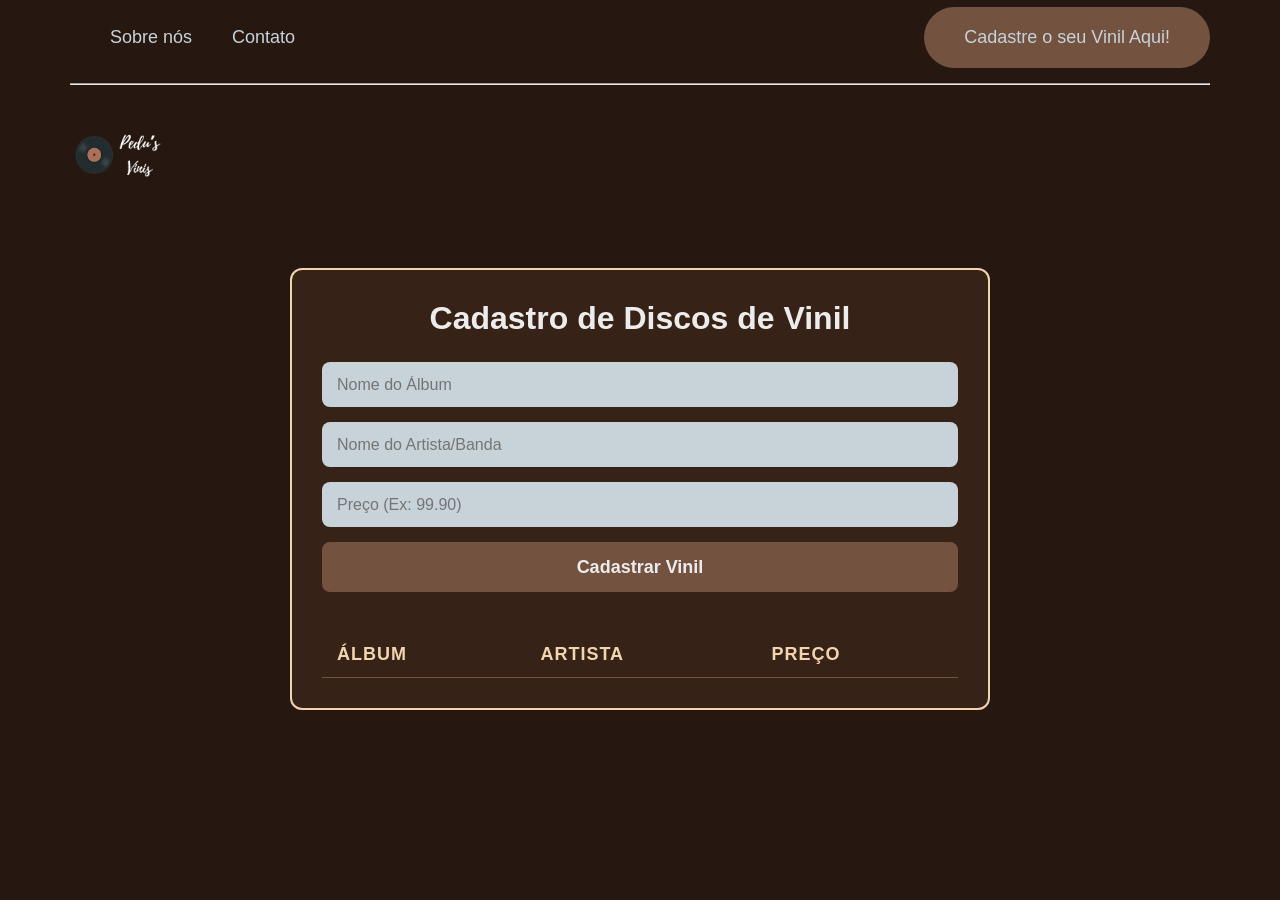
<file: bimestral/cadastro.html>
<!DOCTYPE html>
<html lang="pt-BR">
<head>
    <meta charset="UTF-8">
    <meta name="viewport" content="width=device-width, initial-scale=1.0">
    <title>Pedu's Vinis - Cadastro</title>
    <link rel="shortcut icon" href="/assests/logo-transp.png" type="image/x-icon">
    <link rel="stylesheet" href="style.css">
    <script src="script.js" defer></script>
</head>
<body>
    <header>
        <ul>
            <li><a href="sobrenos.html">Sobre nós</a></li>
            <li><a href="contato.html">Contato</a></li>
        </ul>
        <ul class="end-header">
            <li><a class="cadastro" href="cadastro.html">Cadastre o seu Vinil Aqui!</a></li>
        </ul>
    </header>
    <hr style="color: #735340;">
     <nav>
        <img class="img-nav" src="assests/logo_nome.png" onclick="location.href='index.html'"></nav>
    <div id="container-cad">
        <h1 class="tela-cadastro">Cadastro de Discos de Vinil</h1>
        
        <form id="product-form">
            <input type="text" id="product-name" placeholder="Nome do Álbum" required>
            <input type="text" id="product-artist" placeholder="Nome do Artista/Banda" required>
            <input type="number" id="product-price" step="0.01" placeholder="Preço (Ex: 99.90)" required>
            <button type="submit">Cadastrar Vinil</button>
        </form>

        <table>
            <thead>
                <tr>
                    <th>Álbum</th>
                    <th>Artista</th>
                    <th>Preço</th>
                </tr>
            </thead>
            <tbody id="product-list">
                </tbody>
        </table>
    </div>
</body>
</html>
</file>
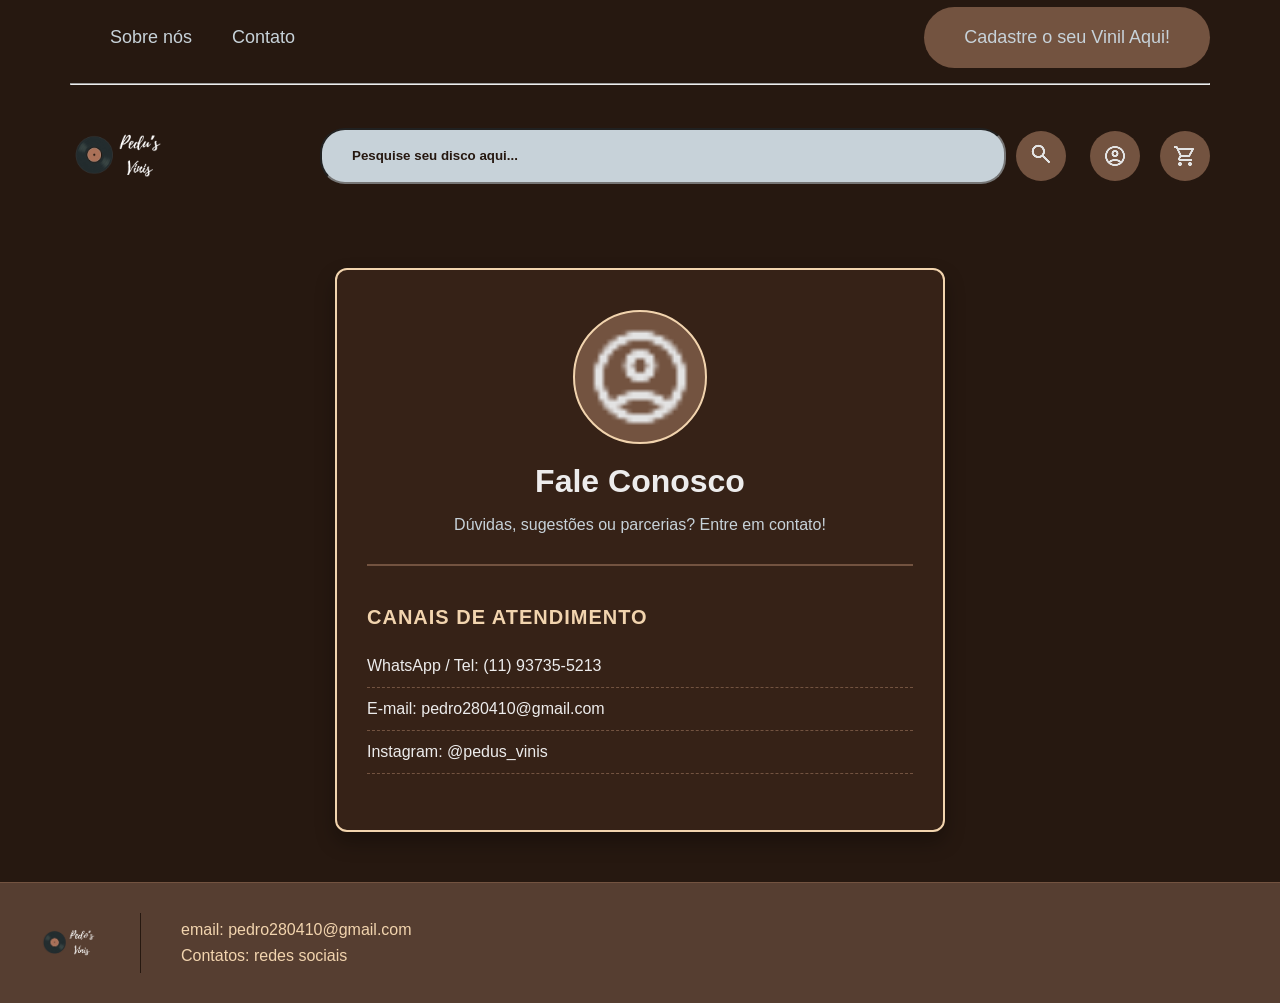
<file: bimestral/contato.html>
<!DOCTYPE html>
<html lang="pt-br">
<head>
    <meta charset="UTF-8">
    <meta name="viewport" content="width=device-width, initial-scale=1.0">
    <title>Pedu's Vinis - Contato</title>
    <link rel="shortcut icon" href="/assests/logo-transp.png" type="image/x-icon">
    <link rel="stylesheet" href="style.css"> 
</head>
<body>

    <header>
        <ul>
            <li><a href="sobrenos.html">Sobre nós</a></li>
            <li><a href="contato.html">Contato</a></li>
        </ul>
        <ul class="end-header">
            <li><a class="cadastro" href="cadastro.html">Cadastre o seu Vinil Aqui!</a></li>
        </ul>
    </header>
    
    <hr style="color: #735340;">
    
    <nav>
        <img class="img-nav" src="assests/logo_nome.png" onclick="location.href='index.html'" style="cursor: pointer;">
        <div class="barra">
            <input type="text" id="item" placeholder="Pesquise seu disco aqui...">
            <button class="nav-button" onclick="location.href='discos.html'"><img src="assests/icons/search.png" alt="pesquisar"></button>
            <button class="nav-button-user push-right" onclick="location.href='perfil.html'"><img src="assests/icons/user.png" alt="user"></button>
            <button class="nav-button-user"><img src="assests/icons/shop.png" alt="carrinho"></button>
        </div>
    </nav>

    <div class="profile-container">
        <div class="profile-card">
            <img src="assests/icons/user.png" alt="Ícone de Atendimento" class="profile-avatar">
            
            <h2 class="profile-name">Fale Conosco</h2>
            <p class="profile-email-text">Dúvidas, sugestões ou parcerias? Entre em contato!</p>
            
            <div class="profile-details">
                <h3>Canais de Atendimento</h3>
                <ul class="fav-list">
                    <li> WhatsApp / Tel: (11) 93735-5213</li>
                    <li> E-mail: pedro280410@gmail.com</li>
                    <li> Instagram: @pedus_vinis</li>
                </ul>
            </div>
        </div>
    </div>

    <footer class="site-footer">
        <div class="footer-container">
            <div class="footer-left">
                <img src="assests/logo_nome-removebg.png" alt="Pedu's Vinis Logo" class="footer-logo">
            </div>
            
            <div class="footer-divider"></div>

            <div class="footer-right">
                <p class="footer-email">email: pedro280410@gmail.com</p>
                <p class="footer-socials">Contatos: redes sociais</p>
            </div>
        </div>
    </footer>

</body>
</html>
</file>
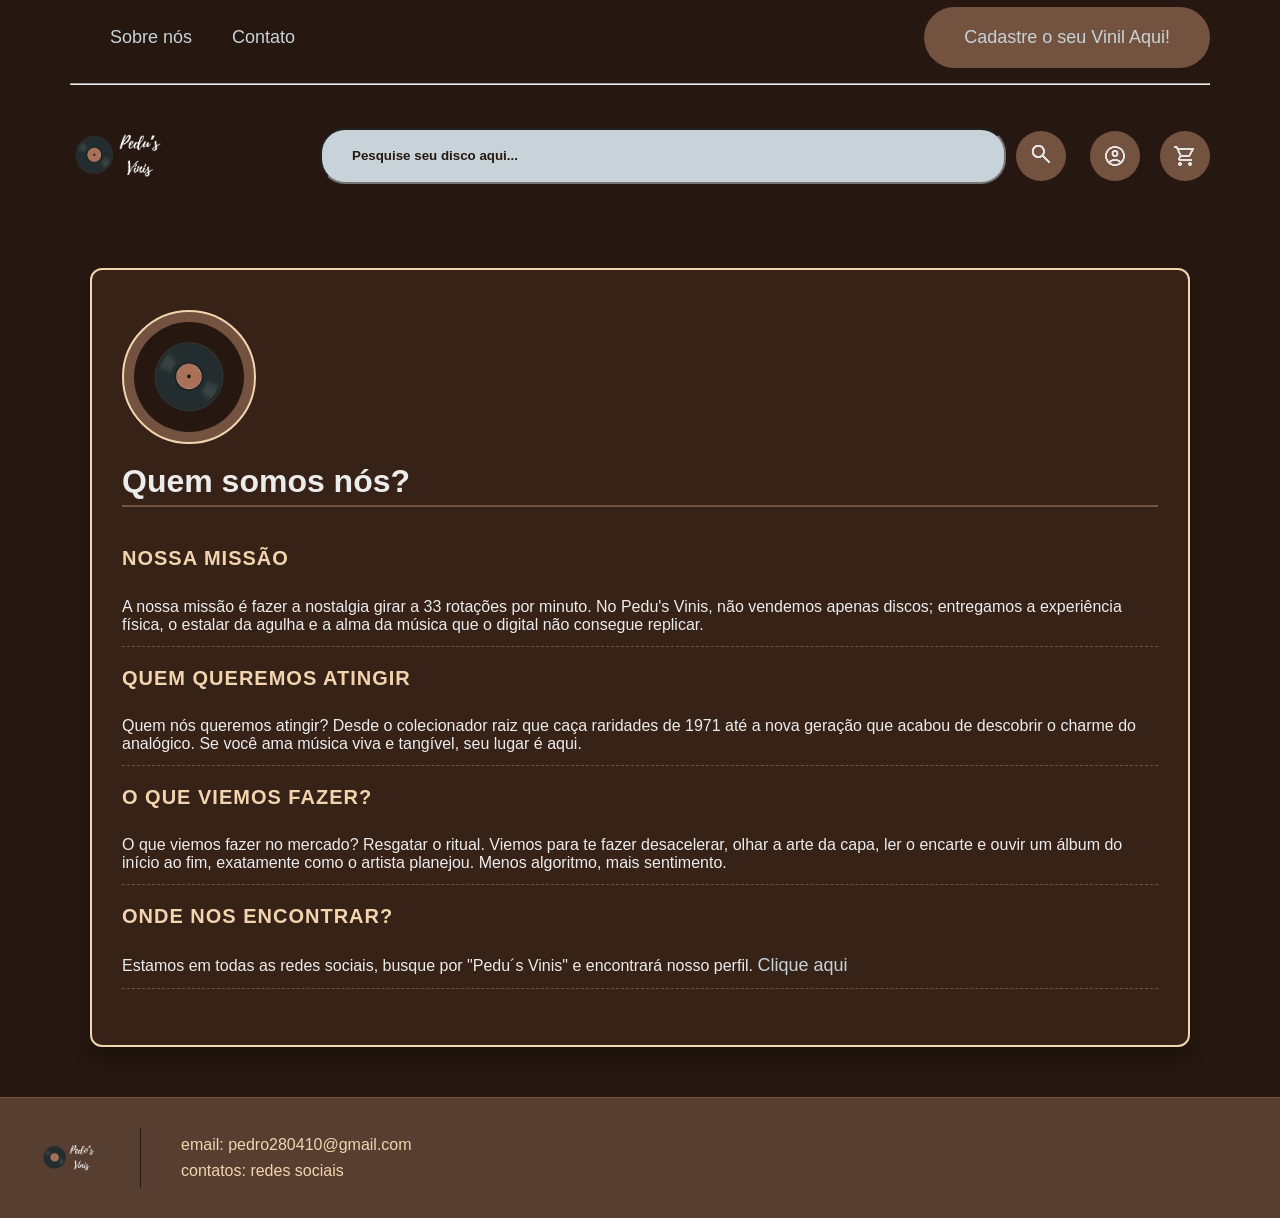
<file: bimestral/sobrenos.html>
<!DOCTYPE html>
<html lang="pt-br">
<head>
    <meta charset="UTF-8">
    <meta name="viewport" content="width=device-width, initial-scale=1.0">
    <title>Pedu's Vinis - Sobre Nós</title>
    <link rel="shortcut icon" href="/assests/logo-transp.png" type="image/x-icon">
    <link rel="stylesheet" href="style.css"> 
</head>
<body>

    <header>
        <ul>
            <li><a href="sobrenos.html">Sobre nós</a></li>
            <li><a href="contato.html">Contato</a></li>
        </ul>
        <ul class="end-header">
            <li><a class="cadastro" href="cadastro.html">Cadastre o seu Vinil Aqui!</a></li>
        </ul>
    </header>
    
    <hr style="color: #735340;">
    
    <nav>
        <img class="img-nav" src="assests/logo_nome.png" onclick="location.href='index.html'" style="cursor: pointer;">
        <div class="barra">
            <input type="text" id="item" placeholder="Pesquise seu disco aqui...">
            <button class="nav-button" onclick="location.href='discos.html'"><img src="assests/icons/search.png" alt="pesquisar"></button>
            <button class="nav-button-user push-right" onclick="location.href='perfil.html'"><img src="assests/icons/user.png" alt="user"></button>
            <button class="nav-button-user"><img src="assests/icons/shop.png" alt="carrinho"></button>
        </div>
    </nav>

    <div class="profile-container-sbrn">
        <div class="profile-card-sbrn">
            <img src="assests/logo.png"Foto de Perfil" class="profile-avatar">
            
            <h2 class="profile-name-sbrn">Quem somos nós? </h2>
            
            <div class="profile-details">
                <h3>Nossa Missão</h3>
                <ul class="fav-list">
                    <li> A nossa missão é fazer a nostalgia girar a 33 rotações por minuto. No Pedu's Vinis, não vendemos apenas discos; entregamos a experiência física, o estalar da agulha e a alma da música que o digital não consegue replicar. </li>
                <h3>Quem queremos atingir</h3>
                    <li>Quem nós queremos atingir? Desde o colecionador raiz que caça raridades de 1971 até a nova geração que acabou de descobrir o charme do analógico. Se você ama música viva e tangível, seu lugar é aqui.</li>
                <h3>O que viemos fazer?</h3>
                    <li>O que viemos fazer no mercado? Resgatar o ritual. Viemos para te fazer desacelerar, olhar a arte da capa, ler o encarte e ouvir um álbum do início ao fim, exatamente como o artista planejou. Menos algoritmo, mais sentimento.</li>
                <h3>Onde nos encontrar?</h3>
                    <li>Estamos em todas as redes sociais, busque por "Pedu´s Vinis" e encontrará nosso perfil.  <a href="https://www.instagram.com/pedupontez/">Clique aqui </a></li> 
                </ul>
            </div>
        </div>
    </div>

    <footer class="site-footer">
        <div class="footer-container">
            <div class="footer-left">
                <img src="assests/logo_nome-removebg.png" alt="Pedu's Vinis Logo" class="footer-logo">
            </div>
            
            <div class="footer-divider"></div>

            <div class="footer-right">
                <p class="footer-email">email: pedro280410@gmail.com</p>
                <p class="footer-socials">contatos: redes sociais</p>
            </div>
        </div>
    </footer>

</body>
</html>
</file>
<file: bimestral/style.css>
body{
    background: #261810;
    padding: 0;
    margin: 0px 70px;
    font-family: arial;
}


/*Código para cabeçalho*/
ul{
    color: #c7d2d9;
    list-style: none;
    display: flex;
    padding: 0px 20px;
    
}
li{
    padding: 20px;
}
a{
    text-decoration: none;
    color: #c7d2d9;
    font-size: large;
} 
/*Outra lista para cadastro e tals*/
ul.end-header{
    border-radius: 50px;
    margin-left: auto;
    background-color: #735340;
}
ul.end-header li{
    padding: 0;
}
ul.end-header:hover{
    background-color: #563e31;
    transition: 0.5s;
}
a:hover{
    text-decoration: underline;
} 
.cadastro{
    display: block;
    padding: 20px;
}
.cadastro:hover{
    text-decoration: none;
}
header{
    height: 75px;
    width: 100%;
    display: flex;
    align-items: center;
}
/*Código para mini banner*/
nav{
    height: 125px;
    display: flex;
    align-items: center;
}
img.img-nav{
    height: 100px;
    width: 100px;
}
.barra{
    display: flex;
    gap: 10px;
    margin-left: 150px;
    align-items: center;
    width: 100%;
}
#item{
    background-color: #c7d2d9;
    color: #261810;
    width: 650px;
    height: 50px;
    border-radius: 25px;
    padding-left: 30px;
}
#item::placeholder{
    color: #261810;
    font-weight: bold;
}
.nav-button{
    border: none;
    border-radius: 50%;
    background-color: #735340;
    height: 50px;
    width: 50px;
    padding: 0;
    cursor: pointer;
}
.nav-button:hover{
    background-color: #563e31;
    transition: 0.2s;
}

.nav-button-user{
    border: none;
    border-radius: 50%;
    background-color: #735340;
    height: 50px;
    width: 50px;
    padding: 0;
    display: flex;
    align-items: center;
    justify-content: center;
    cursor: pointer;
    
    
}
.push-right {
    margin-left: auto;
}

/* Espaçamento entre os dois botões finais */
.nav-button-user + .nav-button-user {
    margin-left: 10px; 
}
.nav-button-user:hover{
    background-color: #563e31;
    transition: 0.2s;
}
/*Carrossel*/
.mySwiper {
    width: 100%; 
    height: 300px;
    margin: 20px 0;
}

.swiper-slide img {
    width: 100%;
    height: 100%;
    object-fit: contain; 
    background-color: #0c0805;
} /*cores das setas*/
.swiper-button-next, .swiper-button-prev {
    color: #edecec !important;
}
h2 {
    font-size: 40px;
    color: #edecec;
    text-align: center;
    margin-bottom: -100px;
    margin-top: 50px;
}
.container{
    width: auto;
    height: auto;
    
}
.main-cards{
    height: 650px;
    padding: 40px;
}
.main-cards li{
    display: flex;
    justify-content: center;
    flex-wrap: wrap;
    height: auto;
    width: auto;
    
}.card{
    color: #edecec;
    display: flex;
    height: auto;
    width: 250px;
    padding: 20px;
    cursor: pointer;
    justify-content: center;
    flex-direction: column;
    box-sizing: border-box;
    text-align: center;
    transition: transform 0.3s ease, box-shadow 0.3s ease;
    align-items: center;
} 
.card:hover {
   transform: translateY(-10px); 
    
    box-shadow: 0px 15px 25px rgba(0, 0, 0, 0.5); 
}
img.img-card{
    padding: 5px;
    height: 300px;
    width: 300px;
    max-width: 100%;
} 
.img-card:hover{
    background-color: #edecec45;
    transition: 0.4s ease;
}
.price{
    color: rgb(236, 103, 41);
    font-size: larger;
    font-weight: bold;
}
.card-button{
    background-color: #f2d4ae;
    height: 50px;
    width: 250px;
    border-radius: 5px;
    border: none;
} .card-button:hover{
    background-color: #735340;
    color: #edecec;
    transition: 0.2s ease;
}
/*Cadastro de vinil*/
#container-cad {
    max-width: 700px;         
    margin: 50px auto;       
    padding: 30px;
    background-color: #362217; 
    border: solid 2px #f2d4ae;
    border-radius: 12px;      
    box-sizing: border-box;
}

.tela-cadastro {
    text-align: center;
    color: #edecec;
    font-size: 32px;
    margin-top: 0;
    margin-bottom: 25px;
}

#product-form {
    display: flex;
    flex-direction: column;    
    gap: 15px;               
    margin-bottom: 40px;      
}

#product-form input {
    background-color: #c7d2d9;
    color: #261810;
    border: none;
    height: 45px;
    border-radius: 8px;
    padding: 0 15px;           
    font-size: 16px;
    font-family: arial, sans-serif;
}


#product-form button {
    background-color: #735340;
    color: #edecec;
    border: none;
    height: 50px;
    border-radius: 8px;
    font-size: 18px;
    font-weight: bold;
    cursor: pointer;
    transition: background-color 0.2s ease;
}

#product-form button:hover {
    background-color: #563e31; 
}

table {
    width: 100%;
    border-collapse: collapse;
    margin-top: 10px;
}

th, td {
    padding: 12px 15px;
    text-align: left;         
    border-bottom: 1px solid #735340; 
}
th {
    color: #f2d4ae;
    font-size: 18px;
    font-weight: bold;
    text-transform: uppercase; 
    letter-spacing: 1px;
}

td {
    color: #edecec;
    font-size: 16px;
}


tbody tr:hover {
    background-color: rgba(115, 83, 64, 0.2); 
}
.site-footer {
    background-color: #563e31; 
    
    width: 100vw; 
    position: relative;
    left: 50%;
    right: 50%;
    margin-left: -50vw;
    margin-right: -50vw;
    
    padding: 30px 0;
    margin-top: 50px;          
    border-top: 1px solid #735340;
    box-sizing: border-box;
}
.footer-container {
    width: 100%;     
    margin: 0 auto;
    display: flex;
    align-items: center;       
    justify-content: flex-start; 
    padding: 0 40px;
    box-sizing: border-box;
    gap: 40px;               
}

.footer-left {
    display: flex;
    align-items: center;
}

.footer-logo {
    height: 60px;             
    width: auto;
    object-fit: contain;
}
.footer-divider {
    width: 1px;
    height: 60px; 
    background-color: #261810;
}

/* Lado Direito */
.footer-right {
    display: flex;
    flex-direction: column;
    gap: 8px;
}

.footer-right p {
    margin: 0;                
    font-family: arial, sans-serif;
    color: #f2d4ae;           
    font-size: 16px;
    font-weight: 500;
}
 .profile-container {
            max-width: 650px;
            margin: 50px auto;
            padding: 0 20px;
            box-sizing: border-box;
            justify-content: flex-start;
        }
.profile-container-sbrn {
            margin: 50px auto;
            padding: 0 20px;
            box-sizing: border-box;
            justify-content: flex-start;
        }
.profile-card-sbrn {
            background-color: #362217;
            border: solid 2px #f2d4ae;
            border-radius: 12px;
            padding: 40px 30px;
            text-align: start;
            box-shadow: 0px 10px 20px rgba(0, 0, 0, 0.3);
        }
        .profile-card {
            background-color: #362217;
            border: solid 2px #f2d4ae;
            border-radius: 12px;
            padding: 40px 30px;
            text-align: center;
            box-shadow: 0px 10px 20px rgba(0, 0, 0, 0.3);
        }
        .profile-avatar {
            width: 110px;
            height: 110px;
            border-radius: 50%;
            background-color: #735340;
            padding: 10px;
            object-fit: contain;
            border: 2px solid #f2d4ae;
        }
        .profile-name {
            color: #edecec;
            font-size: 32px;
            margin: 15px 0 5px 0;
        }
         .profile-name-sbrn {
            color: #edecec;
            font-size: 32px;
            margin: 15px 0 5px 0;
            text-align: start;
        }
        .profile-email-text {
            color: #c7d2d9;
            font-size: 16px;
            margin-bottom: 30px;
        }
        .profile-details {
            text-align: left;
            border-top: 2px solid #735340;
            padding-top: 20px;
        }
        .profile-details h3 {
            color: #f2d4ae;
            font-size: 20px;
            margin-bottom: 15px;
            text-transform: uppercase;
            letter-spacing: 1px;
        }
        .fav-list {
            flex-direction: column;
            padding: 0;
        }
        .fav-list li {
            padding: 12px 0;
            color: #edecec;
            font-size: 16px;
            border-bottom: 1px dashed #735340;
        }
</file>
